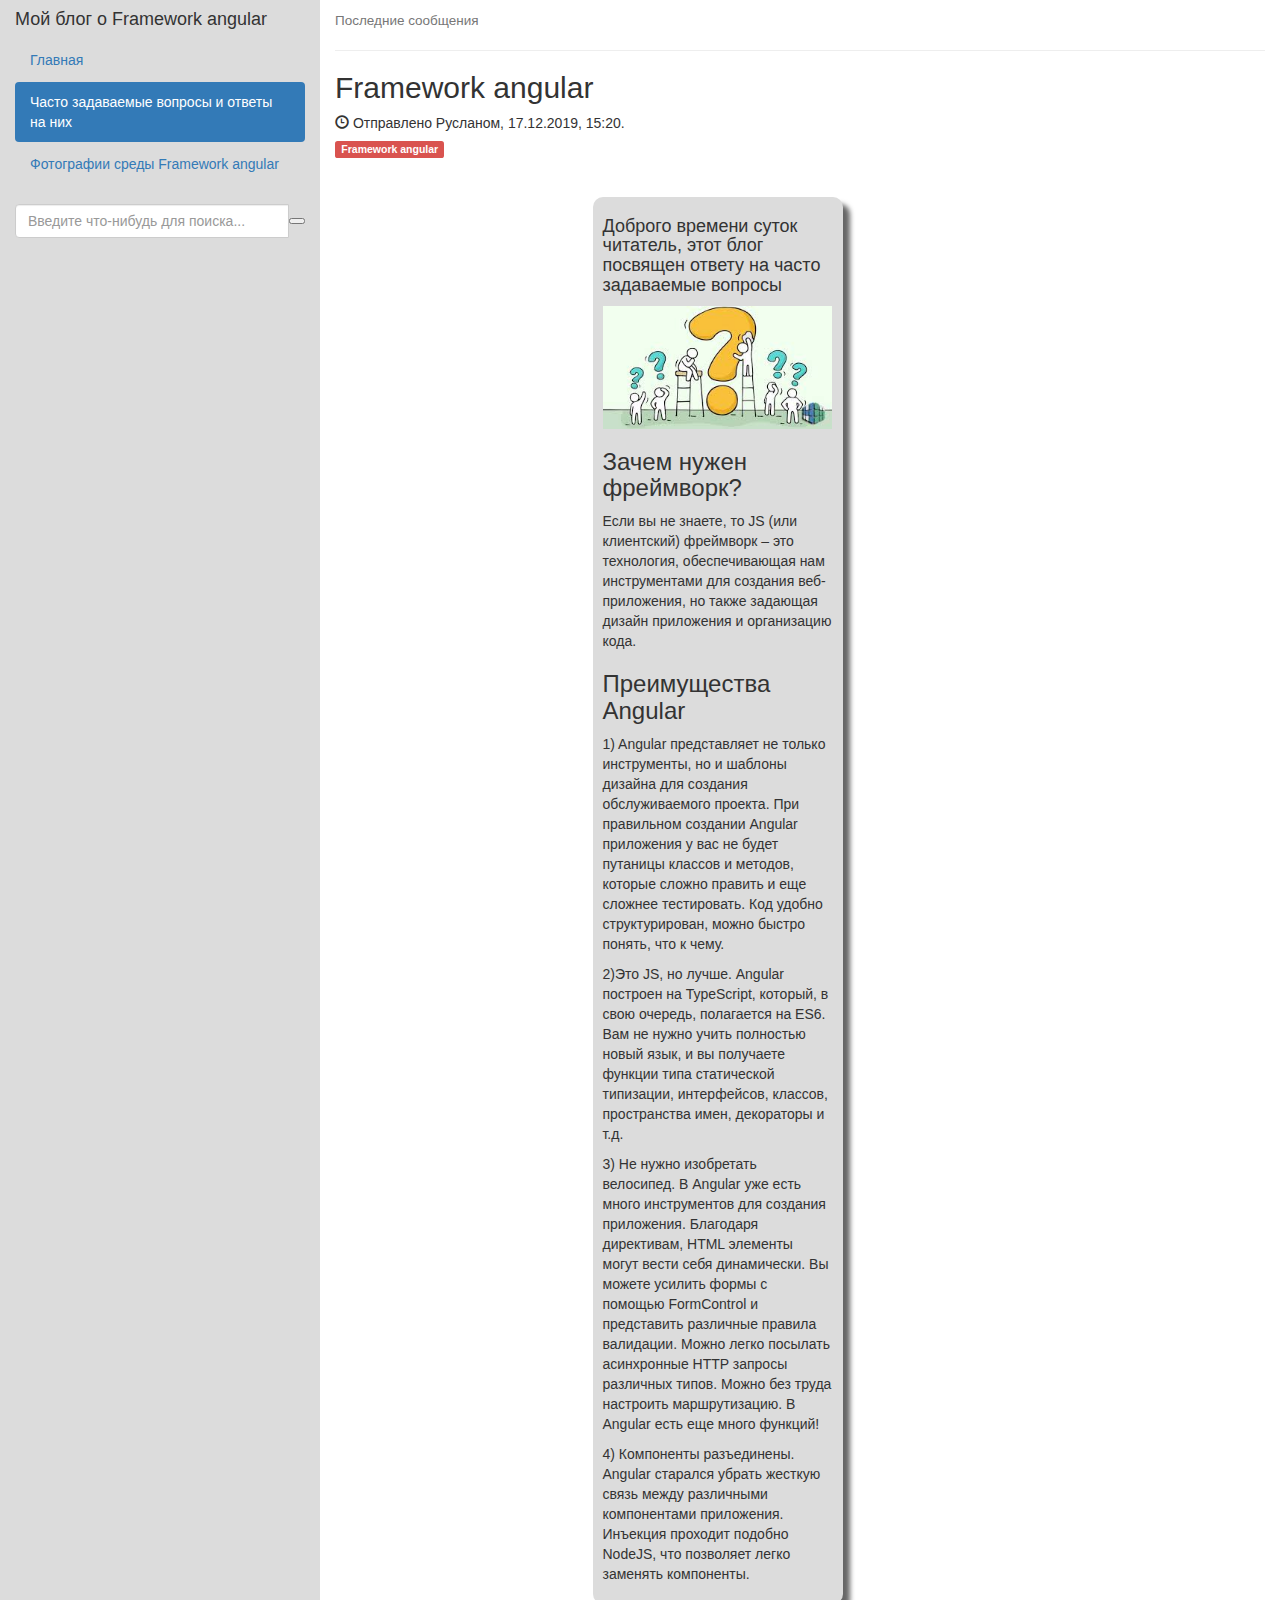
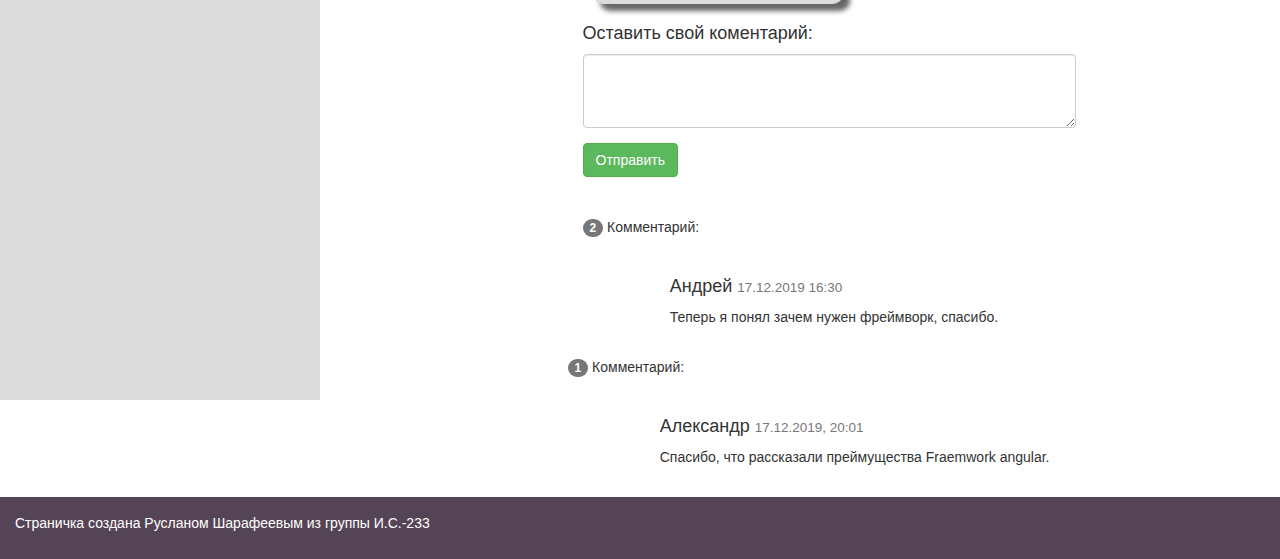
<file: Website2.html>
<!DOCTYPE html>
<html lang="en">
<head>
  <title>Блог о Fraemvork angular</title>
  <meta charset="utf-8">
  <meta name="viewport" content="width=device-width, initial-scale=1">
  <link rel="stylesheet" href="http://maxcdn.bootstrapcdn.com/bootstrap/3.3.7/css/bootstrap.min.css">
  <script src="https://ajax.googleapis.com/ajax/libs/jquery/1.12.4/jquery.min.js"></script>
  <script src="http://maxcdn.bootstrapcdn.com/bootstrap/3.3.7/js/bootstrap.min.js"></script>
  <style>
    .row.content {height: 2000px} /* Параметр задающий высоту сайдбару */
    .sidenav 
	{
      background-color: #DCDCDC; /* Цвет фона сайдбара */
      height: 100%; /* Параметр задающий высоту сайдбару в процентах */
    }
	
    footer /* Стиль "подвала" сайта */
	{
      background-color: #545; /* Цвет фона */
      color: white; /* Цвет текста в "подвале" сайта */
      padding: 16px; /* Поля вокруг текста */
    }
	
    @media screen and (max-width: 767px) 
	{
      .sidenav {
        height: auto;
        padding: 16px;
      }
      .row.content {height: auto;}
    }
	
   .layer1 /* Стиль основного текста */
   {
     width: 250px;
    box-shadow: 7px 7px 5px rgba(0,0,0,0.6); /* Тень */
    border-radius: 10px; /* Радиус скругления */
    background: #DCDCDC;/* Цвет фона */
    padding: 10px; /* Поля вокруг текста */
    margin: 10px;
   }
  </style>
</head>
<body>
 
<div class="container-fluid">
  <div class="row content">
    <div class="col-sm-3 sidenav">
      <h4>Мой блог о Framework angular</h4>
      <ul class="nav nav-pills nav-stacked">
        <li><a href="file:///D:/М.Д.К/Страничка%20для%20работы%20в%20техникуме/Полная%20страница.html#section1">Главная</a></li>
		        <li class="active"><a href="#section2">Часто задаваемые вопросы и ответы на них</a></li>
        <li><a href="#section3">Фотографии среды Framework angular</a></li>
      </ul><br>
      <div class="input-group">
        <input type="text" class="form-control" placeholder="Введите что-нибудь для поиска...">
        <span class="input-group-btn">
          <button> ="btn btn-default" type="button">
            <span class="glyphicon glyphicon-search"></span>
          </button>
        </span>
      </div>
    </div>
 
    <div class="col-sm-9">
      <h4><small>Последние сообщения</small></h4>
      <hr>
      <h2>Framework angular</h2>
      <h5><span class="glyphicon glyphicon-time"></span> Отправлено Русланом, 17.12.2019, 15:20.</h5>
      <h5><span class="label label-danger">Framework angular</span></h5><br>
      <div class = "col-md-9 col-md-push-3">
        <div class = "row">
          <div class = "col-sm-4">
            <div class="layer1">
			
			
    <h4>Доброго времени суток читатель, этот блог посвящен ответу на часто задаваемые вопросы</h4>
              <img src = "q.jpg" class = "img-responsive">
			  <h3>Зачем нужен фреймворк?</h3>
              <p>Если вы не знаете, то JS (или клиентский) фреймворк – это технология, обеспечивающая нам инструментами для создания веб-приложения, но также задающая дизайн приложения и организацию кода.</p>
			  <h3>Преимущества Angular</h3>
			  <p>1) Angular представляет не только инструменты, но и шаблоны дизайна для создания обслуживаемого проекта. При правильном создании Angular приложения у вас не будет путаницы классов и методов, которые сложно править и еще сложнее тестировать. Код удобно структурирован, можно быстро понять, что к чему.</p>
			  <p>2)Это JS, но лучше. Angular построен на TypeScript, который, в свою очередь, полагается на ES6. Вам не нужно учить полностью новый язык, и вы получаете функции типа статической типизации, интерфейсов, классов, пространства имен, декораторы и т.д.</p>
			 <p>3) Не нужно изобретать велосипед. В Angular уже есть много инструментов для создания приложения. Благодаря директивам, HTML элементы могут вести себя динамически. Вы можете усилить формы с помощью FormControl и представить различные правила валидации. Можно легко посылать асинхронные HTTP запросы различных типов. Можно без труда настроить маршрутизацию. В Angular есть еще много функций!</p>

<p>4) Компоненты разъединены. Angular старался убрать жесткую связь между различными компонентами приложения. Инъекция проходит подобно NodeJS, что позволяет легко заменять компоненты.</p>
			</div>
          </div>
		  <br><br>
	  <div class="col-sm-9">
 

      <h4>Оставить свой коментарий:</h4>
      <form role="form">
        <div class="form-group">
          <textarea class="form-control" rows="3" required></textarea>
        </div>
        <button type="submit" class="btn btn-success">Отправить</button>
      </form>
      <br><br>
 
      <p><span class="badge">2</span> Комментарий:</p><br>
      <div class="row">
        <div class="col-sm-2 text-center">
 
        </div>
        <div class="col-sm-10">
          <h4>Андрей <small>17.12.2019 16:30</small></h4>
          <p>Теперь я понял зачем нужен фреймворк, спасибо.</p>
          <br>
        </div>
          <br>
          <p><span class="badge">1</span> Комментарий:</p><br>
          <div class="row">
            <div class="col-sm-2 text-center">
 
            </div>
            <div class="col-xs-10">
              <h4>Александр <small>17.12.2019,  20:01</small></h4>
              <p>Спасибо, что рассказали преймущества Fraemwork angular.</p>
              <br>
            </div>
          </div>
        </div>
      </div>
    </div>
  </div>
</div>
</div>
</div>
 
<footer class="container-fluid">
  <p>Страничка создана Русланом Шарафеевым из группы И.С.-233</p>
</footer>
 
</body>
</html>
</file>
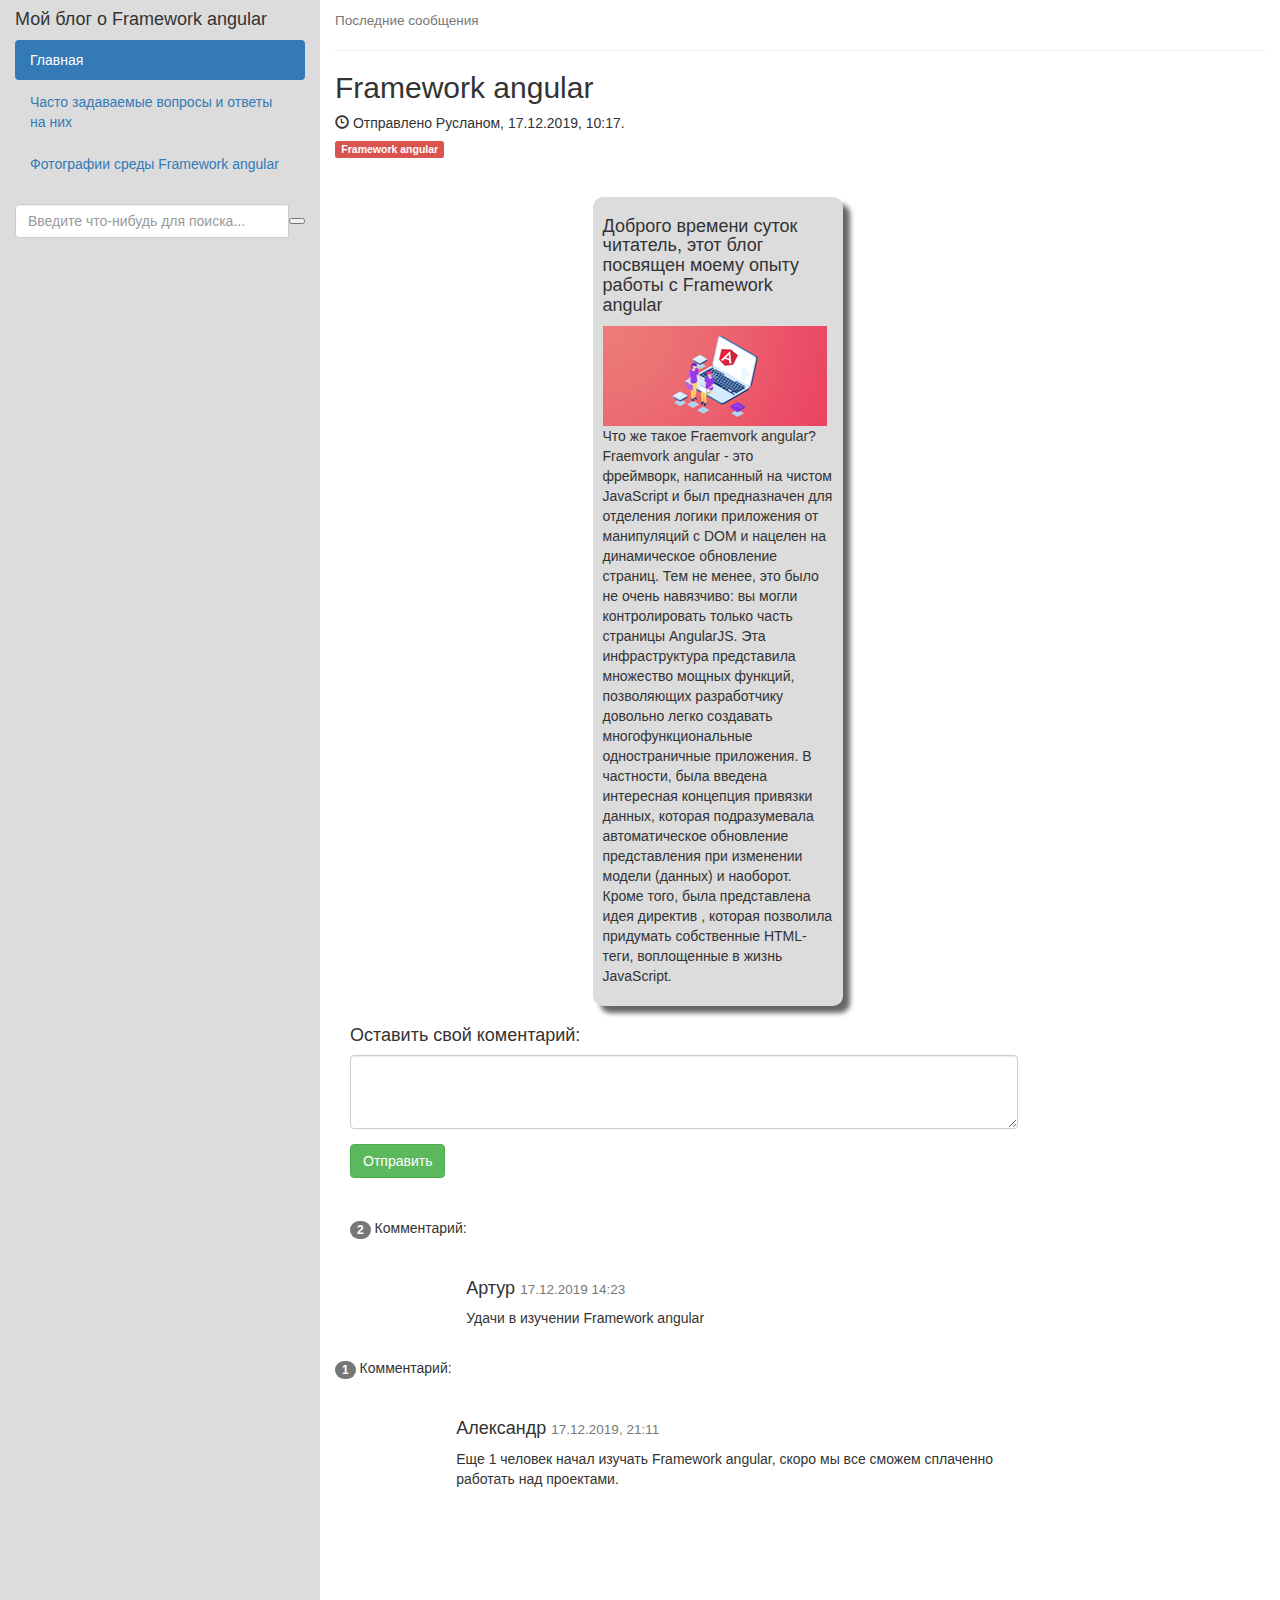
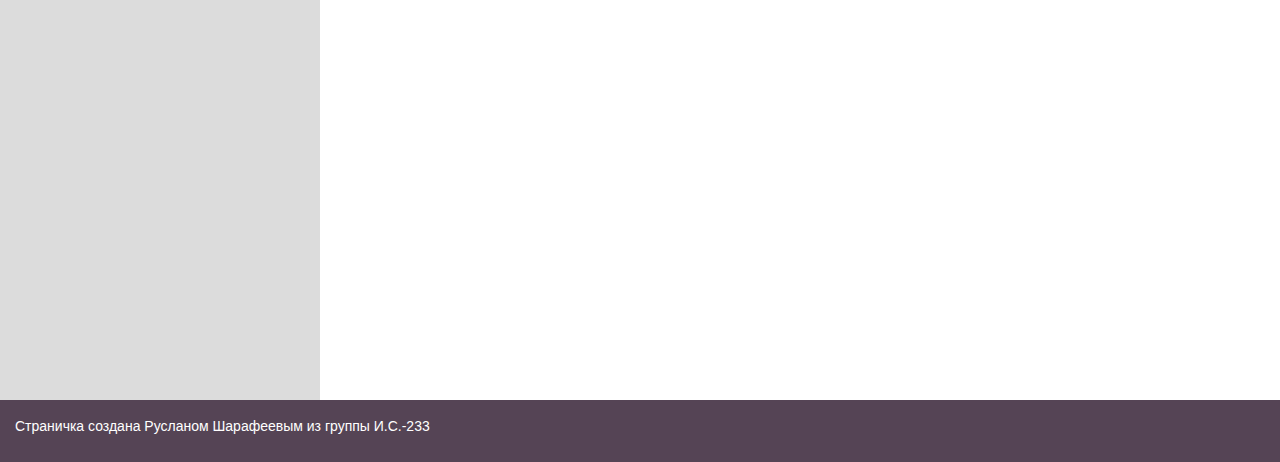
<file: Страница ПОЛНАЯ!!!!.html>
<!DOCTYPE html>
<html lang="en">
<head>
  <title>Блог о Fraemvork angular</title>
  <meta charset="utf-8">
  <meta name="viewport" content="width=device-width, initial-scale=1">
  <link rel="stylesheet" href="http://maxcdn.bootstrapcdn.com/bootstrap/3.3.7/css/bootstrap.min.css">
  <script src="https://ajax.googleapis.com/ajax/libs/jquery/1.12.4/jquery.min.js"></script>
  <script src="http://maxcdn.bootstrapcdn.com/bootstrap/3.3.7/js/bootstrap.min.js"></script>
  <style>

    .row.content {height: 2000px} /* Параметр задающий высоту сайдбару */
    .sidenav 
	{
      background-color: #DCDCDC; /* Цвет фона сайдбара */
      height: 100%; /* Параметр задающий высоту сайдбару в процентах */
    }
	
    footer /* Стиль "подвала" сайта */
	{
      background-color: #545; /* Цвет фона */
      color: white; /* Цвет текста в "подвале" сайта */
      padding: 16px; /* Поля вокруг текста */
    }

    @media screen and (max-width: 767px)
	{
      .sidenav {
        height: auto;
        padding: 16px;
      }
      .row.content {height: auto;}
    }

   .layer1 /* Стиль основного текста */
   {
     width: 250px;
    box-shadow: 7px 7px 5px rgba(0,0,0,0.6); /* Тень */
    border-radius: 10px; /* Радиус скругления */
    background: #DCDCDC;/* Цвет фона */
    padding: 10px; /* Поля вокруг текста */
    margin: 10px;
   }
  </style>
</head>
<body>
 
<div class="container-fluid">
  <div class="row content">
    <div class="col-sm-3 sidenav">
      <h4>Мой блог о Framework angular</h4>
      <ul class="nav nav-pills nav-stacked">
        <li class="active"><a href="#section1">Главная</a></li>
        <li><a href="file:///D:/М.Д.К/Страничка%20для%20работы%20в%20техникуме/Вопросы.html">Часто задаваемые вопросы и ответы на них</a></li>
        <li><a href="#section3">Фотографии среды Framework angular</a></li>
      </ul><br>
      <div class="input-group">
        <input type="text" class="form-control" placeholder="Введите что-нибудь для поиска...">
        <span class="input-group-btn">
          <button> ="btn btn-default" type="button">
            <span class="glyphicon glyphicon-search"></span>
          </button>
        </span>
      </div>
    </div>

    <div class="col-sm-9">
      <h4><small>Последние сообщения</small></h4>
      <hr>
      <h2>Framework angular</h2>
      <h5><span class="glyphicon glyphicon-time"></span> Отправлено Русланом, 17.12.2019, 10:17.</h5>
      <h5><span class="label label-danger">Framework angular</span></h5><br>
      <div class = "col-md-9 col-md-push-3">
        <div class = "row">
          <div class = "col-sm-4">
            <div class="layer1">
			<div class="col-9">

    <h4>Доброго времени суток читатель, этот блог посвящен моему опыту работы с Framework angular</h4>
              <img src = "ang2.png" class = "img-responsive">
              <p>Что же такое Fraemvork angular? Fraemvork angular - это фреймворк, написанный на чистом JavaScript и был предназначен для отделения логики приложения от манипуляций с DOM и нацелен на динамическое обновление страниц. Тем не менее, это было не очень навязчиво: вы могли контролировать только часть страницы AngularJS. Эта инфраструктура представила множество мощных функций, позволяющих разработчику довольно легко создавать многофункциональные одностраничные приложения. В частности, была введена интересная концепция привязки данных, которая подразумевала автоматическое обновление представления при изменении модели (данных) и наоборот. Кроме того, была представлена идея директив , которая позволила придумать собственные HTML-теги, воплощенные в жизнь JavaScript.</p>
            </div>
			</div>
          </div>
        </div>
      </div>

	  <div class="col-sm-9">


      <h4>Оставить свой коментарий:</h4>
      <form role="form">
        <div class="form-group">
          <textarea class="form-control" rows="3" required></textarea>
        </div>
        <button type="submit" class="btn btn-success">Отправить</button>
      </form>
      <br><br>

      <p><span class="badge">2</span> Комментарий:</p><br>
      <div class="row">
        <div class="col-sm-2 text-center">

        </div>
        <div class="col-sm-10">
          <h4>Артур <small>17.12.2019 14:23</small></h4>
          <p>Удачи в изучении Framework angular</p>
          <br>
        </div>
          <br>
          <p><span class="badge">1</span> Комментарий:</p><br>
          <div class="row">
            <div class="col-sm-2 text-center">

            </div>
            <div class="col-xs-10">
              <h4>Александр <small>17.12.2019,  21:11</small></h4>
              <p>Еще 1 человек начал изучать Framework angular, скоро мы все сможем сплаченно работать над проектами.</p>
              <br>
            </div>
          </div>
        </div>
      </div>
    </div>
  </div>
</div>

<footer class="container-fluid">
  <p>Страничка создана Русланом Шарафеевым из группы И.С.-233</p>
</footer>
 
</body>
</html>
</file>
